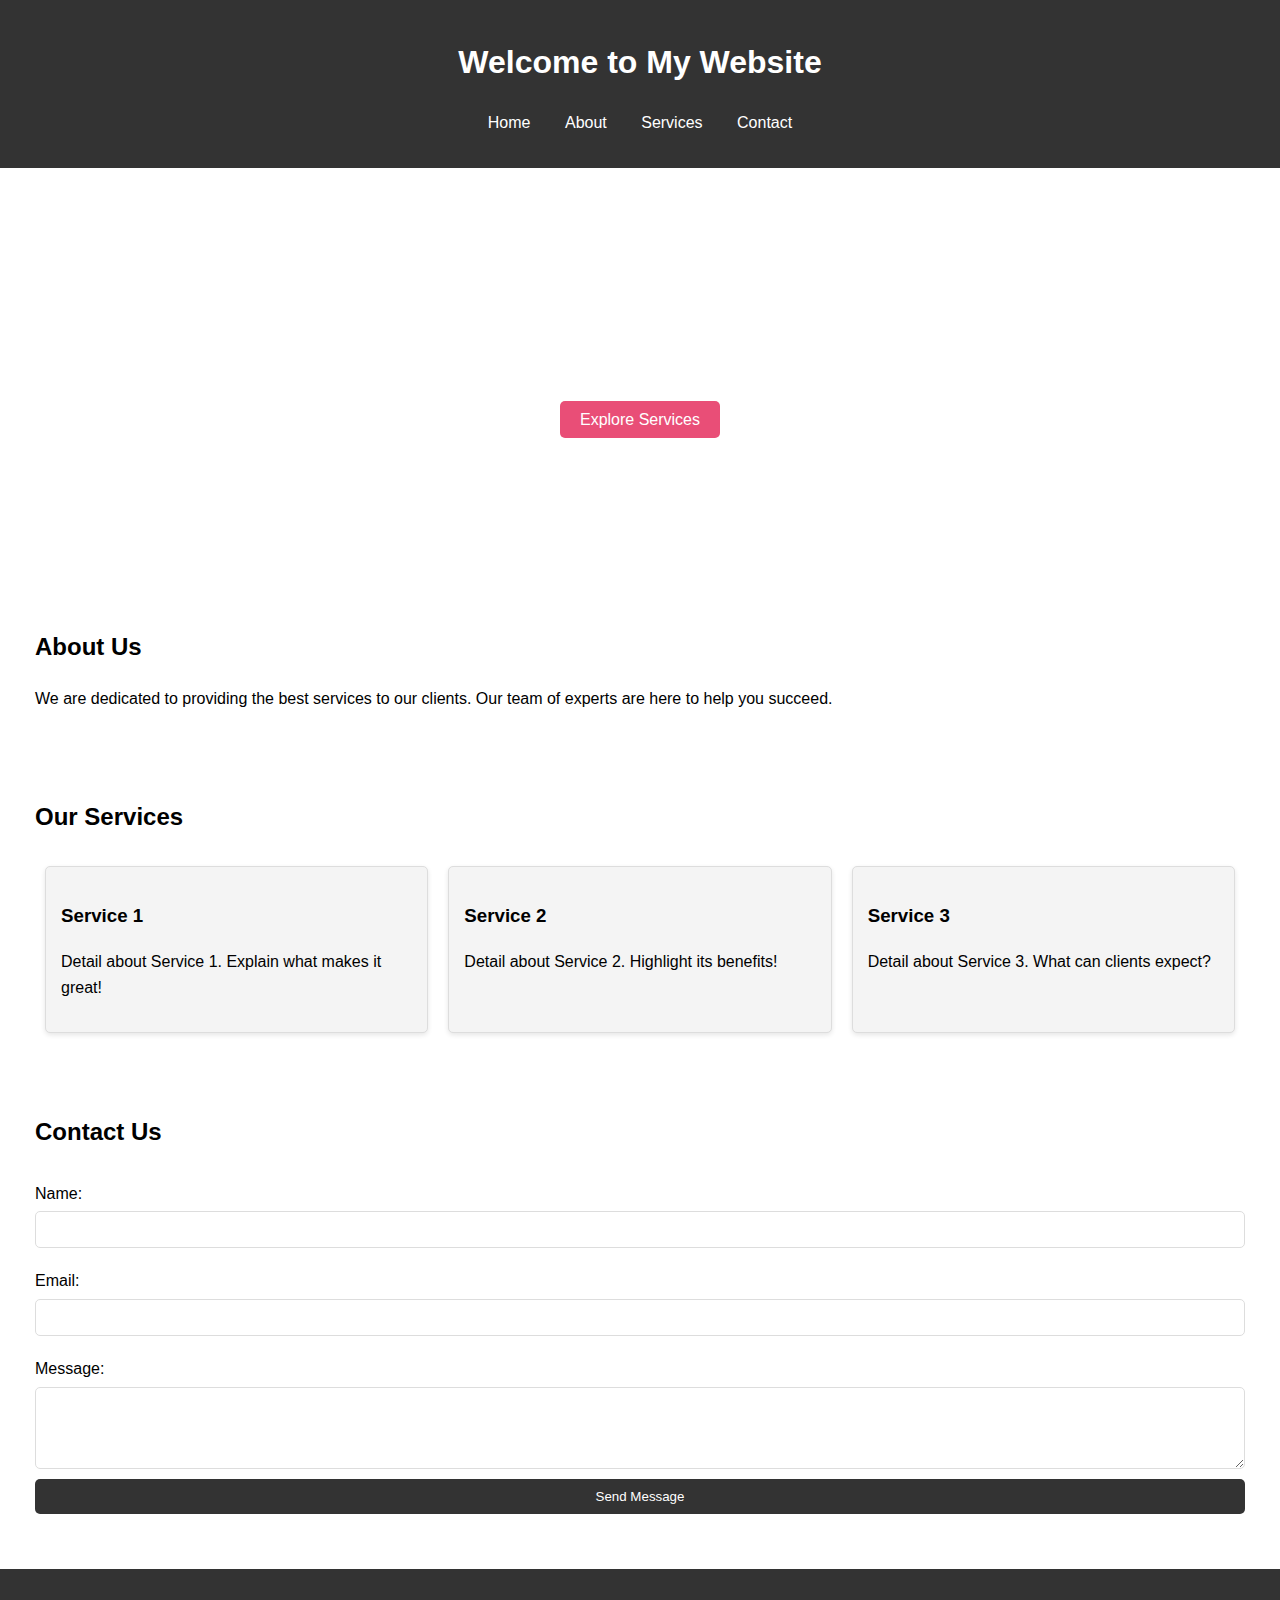
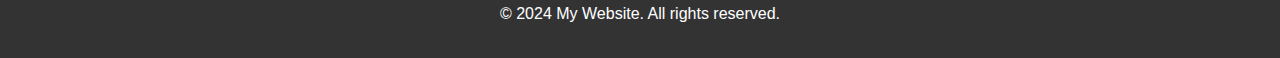
<file: index.html>
<!DOCTYPE html>
<html lang="en">
<head>
    <meta charset="UTF-8">
    <meta name="viewport" content="width=device-width, initial-scale=1.0">
    <title>My Detailed Website</title>
    <link rel="stylesheet" href="styles.css">
</head>
<body>
    <header>
        <h1>Welcome to My Website</h1>
        <nav>
            <ul>
                <li><a href="#home">Home</a></li>
                <li><a href="#about">About</a></li>
                <li><a href="#services">Services</a></li>
                <li><a href="#contact">Contact</a></li>
            </ul>
        </nav>
    </header>
    
    <section id="home" class="hero">
        <div class="hero-text">
            <h2>Your Tagline Here</h2>
            <p>Discover amazing services tailored just for you.</p>
            <a href="#services" class="btn">Explore Services</a>
        </div>
    </section>

    <main>
        <section id="about">
            <h2>About Us</h2>
            <p>We are dedicated to providing the best services to our clients. Our team of experts are here to help you succeed.</p>
        </section>

        <section id="services">
            <h2>Our Services</h2>
            <div class="card-container">
                <div class="card">
                    <h3>Service 1</h3>
                    <p>Detail about Service 1. Explain what makes it great!</p>
                </div>
                <div class="card">
                    <h3>Service 2</h3>
                    <p>Detail about Service 2. Highlight its benefits!</p>
                </div>
                <div class="card">
                    <h3>Service 3</h3>
                    <p>Detail about Service 3. What can clients expect?</p>
                </div>
            </div>
        </section>

        <section id="contact">
            <h2>Contact Us</h2>
            <form>
                <label for="name">Name:</label>
                <input type="text" id="name" name="name" required>
                
                <label for="email">Email:</label>
                <input type="email" id="email" name="email" required>
                
                <label for="message">Message:</label>
                <textarea id="message" name="message" rows="4" required></textarea>
                
                <button type="submit">Send Message</button>
            </form>
        </section>
    </main>

    <footer>
        <p>&copy; 2024 My Website. All rights reserved.</p>
    </footer>
</body>
</html>
</file>
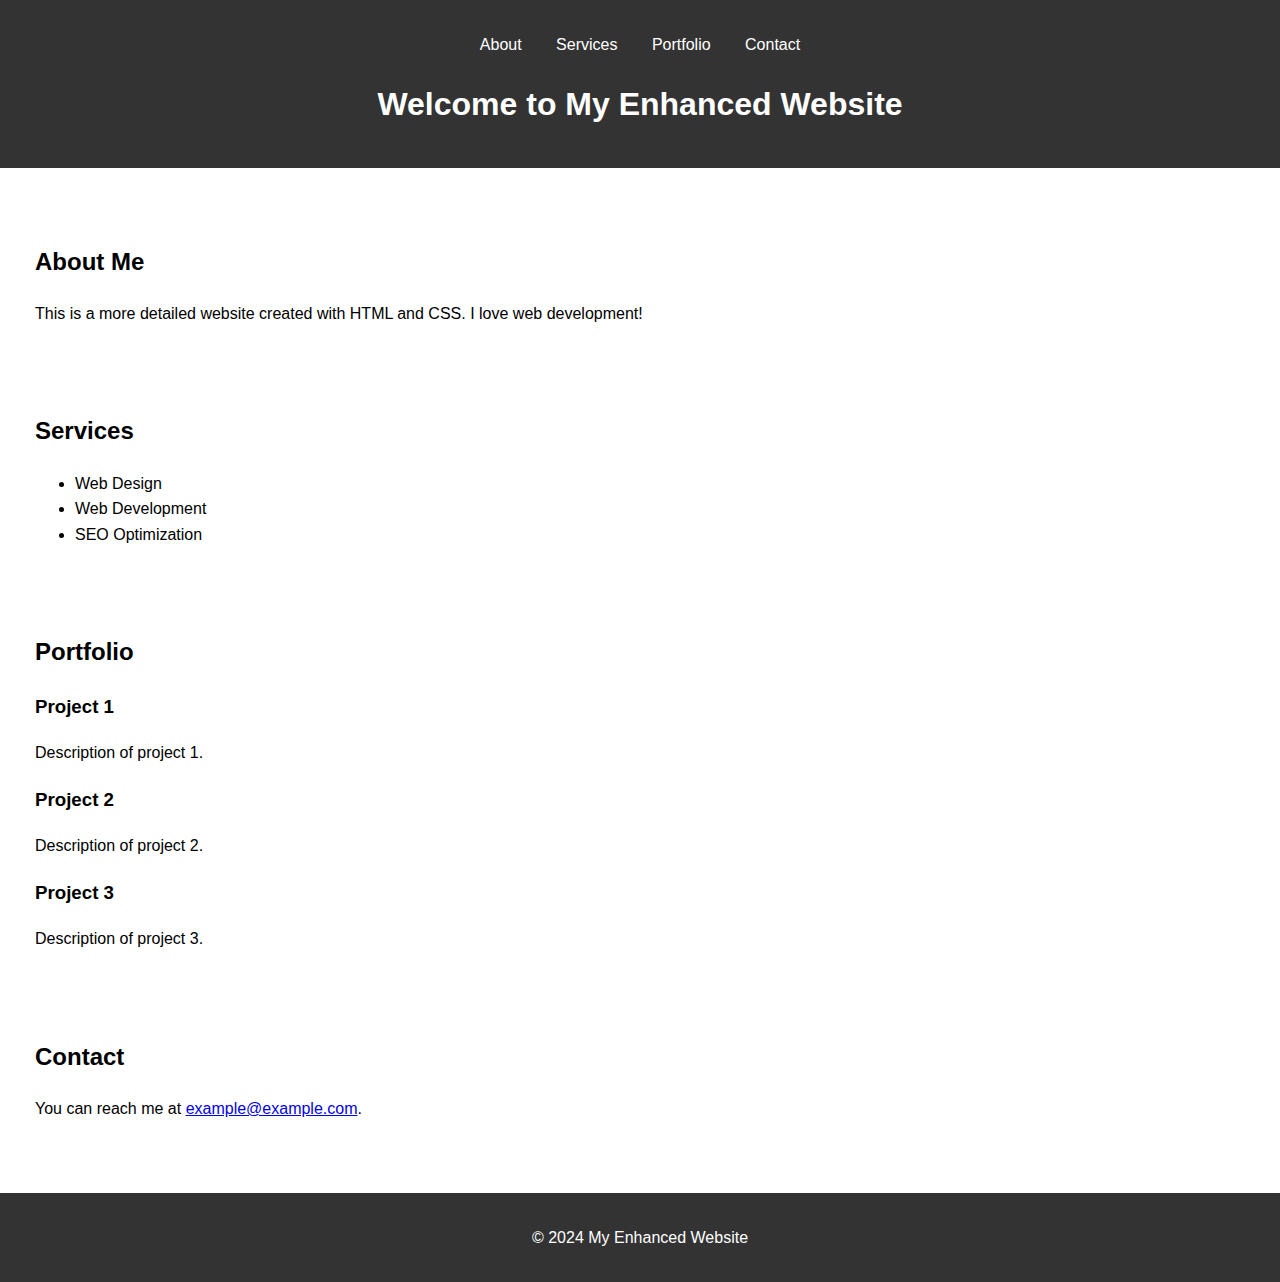
<file: final.html>
<!DOCTYPE html>
<html lang="en">
<head>
    <meta charset="UTF-8">
    <meta name="viewport" content="width=device-width, initial-scale=1.0">
    <title>My Enhanced Website</title>
    <link rel="stylesheet" href="styles.css">
</head>
<body>
    <header>
        <nav>
            <ul>
                <li><a href="#about">About</a></li>
                <li><a href="#services">Services</a></li>
                <li><a href="#portfolio">Portfolio</a></li>
                <li><a href="#contact">Contact</a></li>
            </ul>
        </nav>
        <h1>Welcome to My Enhanced Website</h1>
    </header>
    <main>
        <section id="about">
            <h2>About Me</h2>
            <p>This is a more detailed website created with HTML and CSS. I love web development!</p>
        </section>
        <section id="services">
            <h2>Services</h2>
            <ul>
                <li>Web Design</li>
                <li>Web Development</li>
                <li>SEO Optimization</li>
            </ul>
        </section>
        <section id="portfolio">
            <h2>Portfolio</h2>
            <div class="portfolio-item">
                <h3>Project 1</h3>
                <p>Description of project 1.</p>
            </div>
            <div class="portfolio-item">
                <h3>Project 2</h3>
                <p>Description of project 2.</p>
            </div>
            <div class="portfolio-item">
                <h3>Project 3</h3>
                <p>Description of project 3.</p>
            </div>
        </section>
        <section id="contact">
            <h2>Contact</h2>
            <p>You can reach me at <a href="mailto:example@example.com">example@example.com</a>.</p>
        </section>
    </main>
    <footer>
        <p>&copy; 2024 My Enhanced Website</p>
    </footer>
</body>
</html>
</file>
<file: styles.css>
* {
    box-sizing: border-box;
}

body {
    font-family: Arial, sans-serif;
    margin: 0;
    padding: 0;
    line-height: 1.6;
}

header {
    background: #333;
    color: #fff;
    padding: 1rem 0;
    text-align: center;
}

nav ul {
    list-style: none;
    padding: 0;
}

nav ul li {
    display: inline;
    margin: 0 15px;
}

nav ul li a {
    color: #fff;
    text-decoration: none;
}

.hero {
    background-image: url('https://via.placeholder.com/1200x400');
    background-size: cover;
    color: white;
    padding: 100px 20px;
    text-align: center;
}

.hero-text {
    max-width: 600px;
    margin: auto;
}

.btn {
    background: #e94e77;
    color: white;
    padding: 10px 20px;
    text-decoration: none;
    border-radius: 5px;
    transition: background 0.3s;
}

.btn:hover {
    background: #d03a5e;
}

main {
    padding: 20px;
}

section {
    margin: 20px 0;
    padding: 15px;
    border-radius: 5px;
}

.card-container {
    display: flex;
    justify-content: space-around;
    flex-wrap: wrap;
}

.card {
    background: #f4f4f4;
    border: 1px solid #ddd;
    border-radius: 5px;
    padding: 15px;
    margin: 10px;
    flex: 1;
    min-width: 250px;
    box-shadow: 0 2px 5px rgba(0, 0, 0, 0.1);
}

form {
    display: flex;
    flex-direction: column;
}

form label {
    margin: 10px 0 5px;
}

form input, form textarea {
    padding: 10px;
    margin-bottom: 10px;
    border: 1px solid #ddd;
    border-radius: 5px;
}

form button {
    background: #333;
    color: white;
    padding: 10px;
    border: none;
    border-radius: 5px;
    cursor: pointer;
    transition: background 0.3s;
}

form button:hover {
    background: #555;
}

footer {
    background: #333;
    color: #fff;
    text-align: center;
    padding: 1rem 0;
    position: relative;
    bottom: 0;
    width: 100%;
}

/* Responsive Styles */
@media (max-width: 768px) {
    nav ul li {
        display: block;
        margin: 10px 0;
    }

    .card-container {
        flex-direction: column;
        align-items: center;
    }
}
</file>
